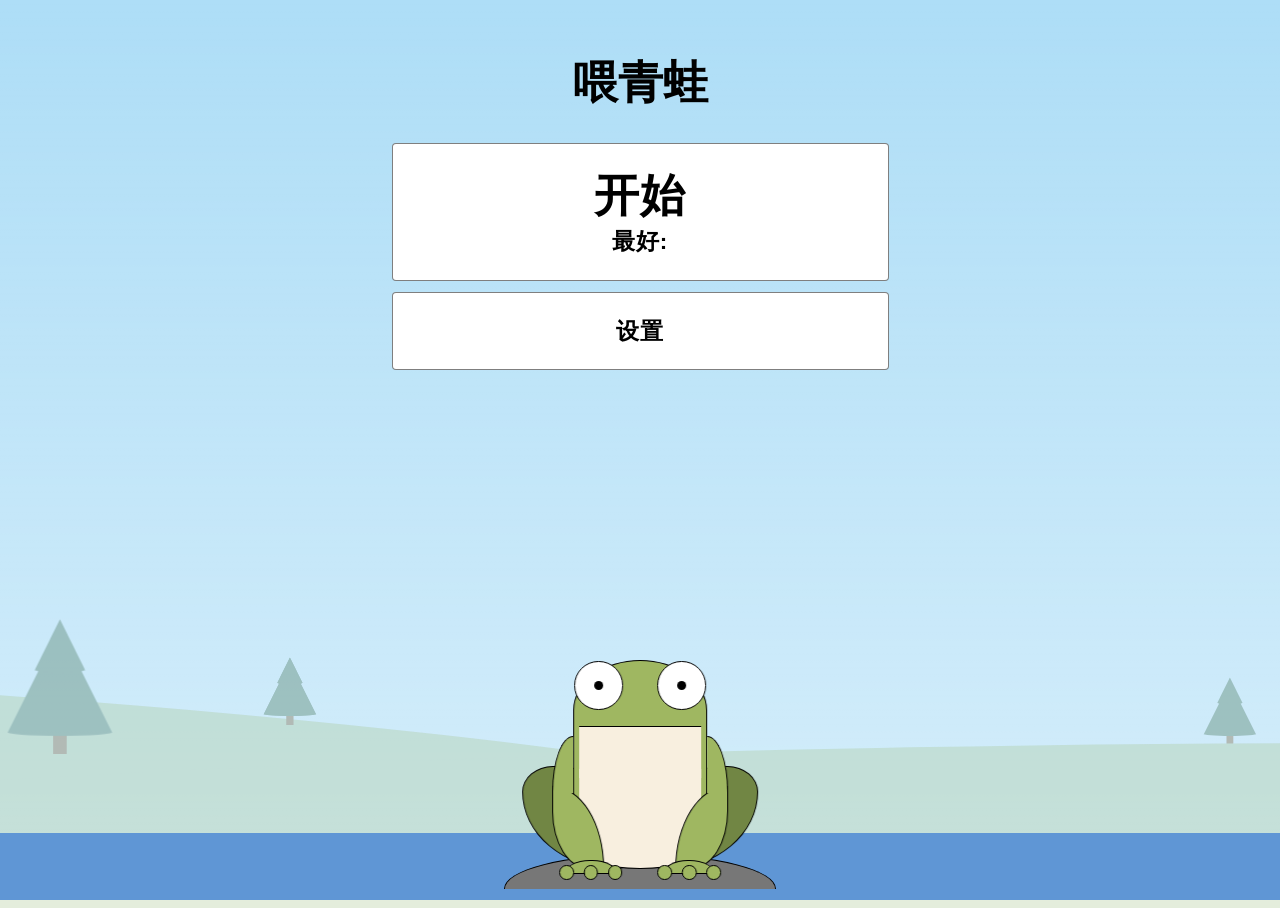
<file: HTML5/index.html>
﻿<!DOCTYPE html>
<html lang="en" >

<head>
<meta charset="UTF-8">
<title>HTML5青蛙吃苍蝇小游戏代码 - 源码之家</title>
<meta name="viewport" content="width=device-width, initial-scale=1.0, user-scalable=1.0, minimum-scale=1.0, maximum-scale=1.0">

<style>
      /* NOTE: The styles were added inline because Prefixfree needs access to your styles and they must be inlined if they are on local disk! */
      @keyframes squiggly {
  0% {
    filter: url("#squiggly-0");
  }
  25% {
    filter: url("#squiggly-1");
  }
  50% {
    filter: url("#squiggly-3");
  }
  100% {
    filter: url("#squiggly-4");
  }
}
html,
body {
  width: 100%;
  height: 100%;
  overflow: hidden;
  background: #fff;
  color: #000;
  font-size: 2.5vh;
}

body {
  font-family: arial;
}
body.dark {
  color: #fff;
}

.card {
  overflow: hidden;
  max-width: 20em;
  padding: 1em;
  margin: 0 auto 1em;
  background: rgba(255, 255, 255, 0.25);
  border: 1px solid #000;
  border-radius: 0.25em;
}

.btn {
  display: block;
  margin: 0 auto 0.5em;
  padding: 1em;
  max-width: 20em;
  font-weight: bold;
  letter-spacing: 1px;
  text-decoration: none !important;
  text-transform: uppercase;
  text-shadow: none !important;
  background: #fff;
  transition: all 0.2s;
  border: 1px solid rgba(0, 0, 0, 0.5);
  border-radius: 4px;
  color: #000;
}

.checkbox {
  display: inline-block;
  font-weight: bold;
  text-transform: uppercase;
}
.checkbox input {
  display: none;
}
.checkbox span {
  display: block;
  padding: 1em;
  background: #fff;
  border: 1px solid #bbb;
  border-radius: 4px;
  color: #000;
  transition: all 0.2s;
  cursor: pointer;
}
.checkbox input:checked + span {
  border-color: #000;
}

.play .text {
  font-size: 2em;
}

.scoreboard .scoreboard-list {
  display: inline-block;
  padding: 0;
  margin: 0;
  text-align: right;
}

.game .hud {
  padding: 0 1rem;
  font-size: 1.5rem;
  letter-spacing: 1px;
}
.dark .game .hud {
  text-shadow: 0 1px 0 rgba(0, 0, 0, 0.1), 0 -1px 0 rgba(0, 0, 0, 0.1), 1px 0 0 rgba(0, 0, 0, 0.1), -1px 0 0 rgba(0, 0, 0, 0.1), 1px 1px 0 rgba(0, 0, 0, 0.1), -1px -1px 0 rgba(0, 0, 0, 0.1), -1px 1px 0 rgba(0, 0, 0, 0.1), 1px -1px 0 rgba(0, 0, 0, 0.1);
}
.game .hud .label {
  display: block;
  font-size: 0.6em;
  font-weight: normal;
  text-transform: uppercase;
}
.game .hud .value {
  font-size: 2em;
  font-weight: bold;
  line-height: 1;
}
.game .time {
  float: left;
}
.game .score {
  float: right;
}

.dark .win {
  text-shadow: 0 1px 0 black, 0 -1px 0 black, 1px 0 0 black, -1px 0 0 black, 1px 1px 0 black, -1px -1px 0 black, -1px 1px 0 black, 1px -1px 0 black;
}
.win .score {
  float: left;
}
.win .best {
  float: right;
}
.win .label {
  display: block;
  font-size: 0.6em;
  font-weight: normal;
  text-transform: uppercase;
}
.win .value {
  font-size: 2em;
  font-weight: bold;
  line-height: 1;
}
.win .highscore {
  display: block;
  clear: both;
}
.win .highscore.is-hidden {
  display: none;
}

.screen {
  position: fixed;
  z-index: 10;
  top: 0;
  left: 0;
  right: 0;
  bottom: 0;
  height: 100%;
  padding: 1em;
  overflow: hidden;
  text-align: center;
  visibility: hidden;
  opacity: 0;
  transform: translateY(-1em);
  transition: all 0.2s 0.1s;
}
.screen.is-active {
  visibility: visible;
  opacity: 1;
  transform: translateY(0);
}
.screen.game {
  padding-left: 0;
  padding-right: 0;
  background: none;
}
.screen h1 {
  text-transform: uppercase;
}

.sky {
  position: fixed;
  top: 0;
  right: 0;
  bottom: 0;
  left: 0;
  transition: all 0.5s;
  background: #fff;
  cursor: pointer;
}
.outlines .sky {
  background: #fff;
}
.light .sky {
  background: #aedef7;
}
.dark .sky {
  background: #002;
}
.sky:before {
  position: fixed;
  top: 0;
  left: 0;
  bottom: 0;
  right: 0;
  background: linear-gradient(to bottom, rgba(255, 255, 255, 0.0001), #fff);
  opacity: 0.5;
  content: '';
  transition: all 0.2s;
}
.dark .sky:before {
  opacity: 0.3;
}

@keyframes twinkle {
  0% {
    border-left-color: white;
    border-right-color: rgba(255, 255, 255, 0);
  }
  33.3334% {
    border-left-color: rgba(255, 255, 255, 0);
    border-right-color: white;
  }
  66.6667% {
    border-left-color: rgba(255, 255, 255, 0);
    border-right-color: white;
  }
  100% {
    border-left-color: white;
    border-right-color: rgba(255, 255, 255, 0);
  }
}
.stars {
  position: fixed;
  left: 2em;
  right: 2em;
  top: 4em;
  height: 2px;
  transform: rotate(40deg);
  border-width: 0 2px;
  border-style: solid;
  border-color: #fff;
  opacity: 0;
  transform: translateY(-5em);
  transition: all 0.5s;
  will-change: opacity;
  animation: twinkle 6s infinite alternate;
}
.dark .stars {
  opacity: 1;
  transform: translateY(0);
}
.stars:before, .stars:after {
  position: fixed;
  top: 6em;
  left: 2em;
  right: 0em;
  height: inherit;
  border: inherit;
  transform: rotate(-15deg);
  opacity: 0.5;
  content: '';
  will-change: opacity;
}
.stars:before {
  animation: twinkle 3s infinite alternate-reverse;
}
.stars:after {
  top: 0.5em;
  left: 3em;
  right: 6em;
  opacity: 1;
  transform: rotate(-30deg);
  animation: twinkle 6s infinite alternate;
}

.moon {
  position: fixed;
  bottom: 20em;
  left: 50%;
  width: 10em;
  height: 10em;
  background: #fff;
  border-radius: 50%;
  transition: all 0.5s ease-in-out;
  transform: translateY(2em);
  box-shadow: 0 0 4em #fff, 0 0 12em #fff, 0 0 0 6em rgba(211, 230, 235, 0.025), 0 0 0 12em rgba(211, 230, 235, 0.025), 0 0 0 18em rgba(211, 230, 235, 0.025);
  opacity: 0;
}
.moon:before, .moon:after {
  position: absolute;
  top: 20%;
  left: 10%;
  width: 30%;
  height: 30%;
  border-radius: 50%;
  background: rgba(0, 0, 0, 0.05);
  box-shadow: inset 0 0 1em rgba(0, 0, 0, 0.1);
  content: '';
  opacity: 0.1;
}
.moon:after {
  top: auto;
  left: auto;
  bottom: 10%;
  right: 10%;
  width: 50%;
  height: 50%;
  opacity: 0.1;
}
.dark .moon {
  transform: translateY(0);
  opacity: 1;
}

.mountains {
  opacity: 0.3;
}
.dark .mountains {
  opacity: 0.9;
}

.mountain {
  position: fixed;
  left: -100%;
  bottom: -3em;
  width: 200%;
  height: 14em;
  background: #fff;
  border-radius: 0 100% 0 0;
  transition: all 0.5s ease-in-out;
}
.light .mountain {
  background: #a4c18b;
}
.dark .mountain {
  background: #0a0a2a;
}
.mountain--2 {
  left: auto;
  right: -10%;
  height: 10em;
  border-radius: 100% 0 0 0;
}

.grass {
  display: none;
  position: fixed;
  left: 0;
  right: 0;
  bottom: 0;
  height: 8em;
  background: #fff;
  transition: all 0.5s ease-in-out;
}
.light .grass {
  background: #a7cc67;
}
.dark .grass {
  background: #0f0f2f;
}

.water {
  position: fixed;
  z-index: 2;
  left: 0;
  right: 0;
  bottom: 0;
  height: 3em;
  transition: all 0.5s ease-in-out;
  background: #fff;
}
.light .water {
  background: #5f96d5;
}
.dark .water {
  background: #0f0f2f;
}

.tree {
  position: absolute;
  z-index: 3;
  right: 38%;
  top: -6.8em;
  width: 1.5em;
  height: 10em;
  transition: all 0.5s;
  background: #fff;
  transform: scale(0.2, 0.2);
  transform-origin: 50% 100%;
}
.light .tree {
  background: #6f4817;
}
.dark .tree {
  background: #0a0a2a;
}
.tree:before, .tree:after {
  position: absolute;
  left: 50%;
  bottom: 2em;
  display: inline-block;
  width: 0;
  transform: translateX(-50%);
  transition: all 0.5s ease-in-out;
  border-width: 0 6em 12em;
  border-style: solid;
  border-color: transparent;
  border-radius: 0 0 100% 100% / 0 0 1em 1em;
  border-bottom-color: #fff;
  content: '';
}
.light .tree:before, .light .tree:after {
  border-bottom-color: #2d5e3b;
}
.dark .tree:before, .dark .tree:after {
  border-bottom-color: #0a0a2a;
}
.tree:after {
  width: 0;
  bottom: 9em;
  border-width: 0 3em 6em;
}
.tree--2 {
  left: auto;
  right: 1.5em;
  top: -5.9em;
  transform: scale(0.2, 0.2);
}
.tree--3 {
  top: -5.5em;
  right: 47%;
  transform: scale(0.4, 0.4);
}

.lily {
  @extends .shadow;
  position: fixed;
  z-index: 3;
  left: 50%;
  bottom: 0.5em;
  height: 1.5em;
  width: 12em;
  transform: translateX(-50%);
  background: #fff;
  border: 1px solid #000;
  border-bottom: 0;
  border-radius: 50% 50% 0 0 / 100% 100% 0 0;
}
.light .lily {
  background: #777;
}
.dark .lily {
  background: #223;
}
.lily--2 {
  left: -9em;
  bottom: 5em;
  border: none;
  animation-delay: 2s;
  opacity: 0.6;
  transform: scale(0.5, 0.3);
}
.lily--3 {
  right: -7em;
  left: auto;
  bottom: 6em;
  border: none;
  animation-delay: -2s;
  opacity: 0.4;
  transform: scale(0.2, 0.15);
}

.shadow, .fly, .fly:before, .fly:after, .player .body, .player .belly, .player .arms .arm, .player .legs .leg, .player .eyes .eye, .player .tongue-inner {
  box-shadow: none;
}

.flies {
  display: flex;
  flex-wrap: wrap;
  width: 100%;
  overflow: hidden;
}
.flies .path {
  flex: 1 1 50%;
  padding: 1em 0;
  text-align: center;
  transition: transform 0.2s;
  will-change: transform;
}
.flies .path:nth-child(odd) {
  transform: translateX(-100%);
}
.flies .path:nth-child(even) {
  transform: translateX(100%);
}
.flies .path.is-active:nth-child(odd) {
  transform: translateX(-20%);
}
.flies .path.is-active:nth-child(even) {
  transform: translateX(20%);
}
.flies .path.is-hidden {
  visibility: hidden;
}

.target {
  display: inline-block;
  width: 4em;
  height: 4em;
  line-height: 4em;
  text-align: center;
  background: rgba(255, 255, 255, 0.05);
  border-radius: 50%;
}

.fly {
  z-index: 99;
  display: inline-block;
  width: 0.8em;
  height: 0.8em;
  border-radius: 50%;
  background: #000;
  border: 1px solid #000;
  will-change: transform;
  transform: translateY(50%);
}
.fly:before, .fly:after {
  position: absolute;
  z-index: -1;
  bottom: 50%;
  width: 0.8em;
  height: 0.5em;
  border-radius: 60%;
  background: #fff;
  border: 1px solid #000;
  will-change: transform;
  content: '';
}
.fly:before {
  right: 60%;
  transform: rotate(15deg);
  transform-origin: 100% 50%;
  animation: flapLeft 0.08s infinite;
}
.fly:after {
  left: 60%;
  transform: rotate(-15deg);
  transform-origin: 0% 50%;
  animation: flapRight 0.08s infinite;
}
.fly--dead {
  animation: none;
}

@keyframes fly {
  from {
    transform: translateX(-30em);
  }
  to {
    transform: translateX(30em);
  }
}
@keyframes flapLeft {
  from {
    transform: rotate(-15deg);
  }
  to {
    transform: rotate(25deg);
  }
}
@keyframes flapRight {
  from {
    transform: rotate(25deg);
  }
  to {
    transform: rotate(-15deg);
  }
}
@keyframes float {
  0% {
    transform: translateX(-50%) translateY(0);
  }
  50% {
    transform: translateX(-50%) translateY(0.2em);
  }
  100% {
    transform: translateX(-50%) translateY(0);
  }
}
.player {
  z-index: 99999;
  position: absolute;
  left: 50%;
  bottom: 2em;
  display: inline-block;
  font-size: 0.9rem;
  transform: translateX(-50%);
}
.player .body {
  position: relative;
  width: 6.5em;
  height: 9.75em;
  transform: translateY(0);
  transition: all 0.2s;
  background: #fff;
  border-radius: 4em 4em 4em 4em / 3em 3em 2em 2em;
  border: 1px solid black;
  will-change: transform;
}
.light .player .body {
  background: #9fb761;
}
.dark .player .body {
  background: #7f9761;
}
.player.is-active .body {
  animation: body 0.25s;
}
.player .belly {
  position: absolute;
  z-index: 1;
  left: 50%;
  height: 50%;
  bottom: -0.5em;
  left: 0.25em;
  right: 0.25em;
  background: #fff;
  border-bottom: 1px solid #000;
  border-radius: 0 0 50% 50% / 0 0 1em 1em;
}
.light .player .belly {
  background: #f8efdf;
}
.dark .player .belly {
  background: #f8efdf;
}
.player .crown {
  display: none;
  z-index: -10;
  position: absolute;
  bottom: 100%;
  left: 50%;
  margin-bottom: 1px;
  border-width: 2em 1.5em 0;
  border-style: solid;
  border-color: transparent gold gold;
  transform: translateX(-50%);
}
.player .crown:before {
  position: absolute;
  bottom: 0;
  left: -1em;
  border-width: 0 1em 2em;
  border-style: solid;
  border-color: gold transparent;
  content: '';
}
.player .arms {
  position: absolute;
  z-index: 2;
  left: 0;
  right: 0;
  bottom: -0.5em;
  will-change: transform;
}
.player .arms .arm {
  position: absolute;
  bottom: 0em;
  width: 2.5em;
  height: 4em;
  background: #fff;
  border: 1px solid black;
}
.light .player .arms .arm {
  background: #9fb761;
}
.dark .player .arms .arm {
  background: #7f9761;
}
.player .arms .arm:before {
  position: absolute;
  top: -2.5em;
  width: 1em;
  height: 2.75em;
  background: #fff;
  border: 1px solid black;
  border-bottom: none;
  content: '';
}
.light .player .arms .arm:before {
  background: #9fb761;
}
.dark .player .arms .arm:before {
  background: #7f9761;
}
.player .arms .arm .hand {
  position: absolute;
  bottom: -0.25em;
  width: 2em;
  height: 0.5em;
  font-size: 1.25em;
  background: #fff;
  border: 1px solid black;
  border-radius: 50% 50% 0 0 / 100% 100% 0 0 !important;
}
.light .player .arms .arm .hand {
  background: #9fb761;
}
.dark .player .arms .arm .hand {
  background: #7f9761;
}
.player .arms .arm .hand .toe {
  position: absolute;
  bottom: -0.25em;
  width: 0.5em;
  height: 0.5em;
  background: #fff;
  border: 1px solid black;
  border-radius: 50%;
}
.light .player .arms .arm .hand .toe {
  background: #9fb761;
}
.dark .player .arms .arm .hand .toe {
  background: #7f9761;
}
.player .arms .arm .hand .toe:first-child {
  left: -0.25em;
}
.player .arms .arm .hand .toe:nth-child(2n) {
  z-index: 2;
  left: 50%;
  transform: translateX(-50%);
}
.player .arms .arm .hand .toe:last-child {
  right: -0.25em;
}
.player .arms .arm--left {
  left: -1em;
  margin-left: -2px;
  border-radius: 0 100% 0 70%;
}
.player .arms .arm--left:before {
  left: -1px;
  border-right: none;
  border-radius: 100% 0 0 0;
}
.player .arms .arm--left .hand {
  left: 0.5em;
  border-left: 0;
  border-radius: 0 100% 0 0;
}
.player .arms .arm--right {
  right: -1em;
  margin-right: -2px;
  border-radius: 100% 0 70% 0;
}
.player .arms .arm--right:before {
  right: -1px;
  border-left: none;
  border-radius: 0 100% 0 0;
}
.player .arms .arm--right .hand {
  right: 0.5em;
  border-right: 0;
  border-radius: 100% 0 0 0;
}
.player.is-active .arms {
  animation: arms 0.25s;
}
.player .legs {
  position: absolute;
  left: 0;
  right: 0;
  bottom: -0.5em;
}
.player .legs .leg {
  position: absolute;
  z-index: -1;
  bottom: 0;
  width: 6em;
  height: 5em;
  transform: rotate(0);
  transform-origin: 50% 100%;
  transition: all 0.2s;
  background: #fff;
  border: 1px solid black;
  will-change: transform;
}
.light .player .legs .leg {
  background: #718644;
}
.dark .player .legs .leg {
  background: #516644;
}
.player .legs .leg--left {
  left: -2.5em;
  border-radius: 25% 75% 25% 75%;
}
.player .legs .leg--right {
  right: -2.5em;
  border-radius: 75% 25% 75% 25%;
}
.player.is-active .leg--left {
  animation: leftLeg 0.25s;
}
.player.is-active .leg--right {
  animation: rightLeg 0.25s;
}
.player .eyes {
  position: absolute;
  z-index: -5;
  top: 0em;
  left: 0em;
  right: 0em;
}
.player .eyes .eye {
  position: absolute;
  top: 0em;
  display: inline-block;
  width: 2.3em;
  height: 2.3em;
  background: #fff;
  border: 1px solid black;
  border-radius: 50%;
  overflow: hidden;
}
.player .eyes .eye--left {
  left: -0em;
}
.player .eyes .eye--right {
  right: -0em;
}
.player .eyes .eye:before, .player .eyes .eye:after {
  position: absolute;
  z-index: 6;
  left: 0;
  width: 100%;
  height: 50%;
  transform: translateY(1px);
  transition: all 0.2s;
  background: #fff;
  border-top: 1px solid #000;
  content: '';
  will-change: transform;
}
.light .player .eyes .eye:before, .light .player .eyes .eye:after {
  background: #718644;
}
.dark .player .eyes .eye:before, .dark .player .eyes .eye:after {
  background: #516644;
}
.player .eyes .eye:before {
  bottom: 100%;
  margin-bottom: 1px;
}
.player .eyes .eye:after {
  top: 100%;
}
.player .eyes .eye:hover:after {
  transform: translateY(-98%);
}
.player .eyes .pupil {
  position: absolute;
  top: 50%;
  left: 50%;
  width: 0.4rem;
  height: 0.4rem;
  margin: -0.2em 0 0 -0.2em;
  transform: translate(0, 0);
  transition: all 0.2s;
  background: #000;
  border-radius: 4em;
  will-change: transform;
  overflow: hidden;
}
.player .mouth {
  position: absolute;
  z-index: 6;
  top: 3.25em;
  left: 0.5em;
  right: 0.5em;
  height: 2.25em;
  background: #000;
  border-radius: 0;
  border: 1px solid black;
  border-top: 0;
  border-bottom: 0;
}
.player .mouth:before {
  position: absolute;
  top: 1em;
  left: 0.5em;
  right: 0.5em;
  bottom: 0;
  border-radius: 50% 50% 0 0 / 100% 100% 0 0;
  background: #fff;
  content: '';
}
.light .player .mouth:before {
  background: #c8725b;
}
.dark .player .mouth:before {
  background: #a8525b;
}
.player .mouth .top-lip {
  position: absolute;
  left: -0.25em;
  right: -0.25em;
  bottom: 100%;
  height: 0;
  background: #fff;
  border-bottom: 1px solid #000;
}
.light .player .mouth .top-lip {
  background: #9fb761;
}
.dark .player .mouth .top-lip {
  background: #7f9761;
}
.player .mouth .bottom-lip {
  position: absolute;
  z-index: 10;
  top: -1px;
  left: -0.25em;
  right: -0.25em;
  height: 2.5em;
  margin-left: -1px;
  margin-right: -1px;
  transform: translateY(0);
  transition: all 0.25s;
  background: #fff;
  border-top: 1px solid #000;
  will-change: transform;
  border-radius: 0;
  content: '';
}
.light .player .mouth .bottom-lip {
  background: #f8efdf;
}
.dark .player .mouth .bottom-lip {
  background: #f8efdf;
}
.player .mouth .bottom-lip:after {
  display: none;
  position: absolute;
  top: 0.5em;
  left: 1.5em;
  right: 1.5em;
  height: 0.25em;
  border-bottom: 1px solid #000;
  opacity: 0.1;
  content: '';
}
.player .tongue {
  pointer-events: none;
  position: absolute;
  z-index: 8;
  bottom: 0.5em;
  left: 50%;
  width: 4em;
  height: 0;
  margin-left: -2em;
  overflow: hidden;
  transform: rotate(0);
  transform-origin: 50% 100%;
  will-change: transform;
}
.player .tongue-inner {
  position: absolute;
  left: 1em;
  right: 1em;
  top: 1em;
  bottom: -1em;
  transform: translateY(100%);
  transition: all 0.1s ease-in-out;
  background: #fff;
  border: 1px solid black;
  border-bottom: 0;
  border-radius: 4em 4em 4em 4em / 4em 4em 60em 60em;
  box-sizing: border-box;
  text-align: center;
  content: '';
  will-change: transform;
}
.light .player .tongue-inner {
  background: #c8725b;
}
.dark .player .tongue-inner {
  background: #a8525b;
}
.player .tongue-inner:before {
  position: absolute;
  top: -0.5em;
  left: -0.5em;
  right: -0.5em;
  min-height: 3em;
  max-height: 6em;
  height: 50%;
  background: #fff;
  border-radius: 50%;
  border: 1px solid black;
  border-bottom: none;
  content: '';
}
.light .player .tongue-inner:before {
  background: #c8725b;
}
.dark .player .tongue-inner:before {
  background: #a8525b;
}
.player .tongue .fly {
  visibility: hidden;
  margin-top: -1em;
  font-size: 1.1rem;
}
.player .tongue .fly.is-active {
  animation: dead-fly 0.25s;
}
.player .tongue .fly.is-active2 {
  animation: dead-fly2 0.25s;
}
.player .tongue .fly:before, .player .tongue .fly:after {
  top: 0em;
}
.player.is-shooting-down .eyes {
  z-index: 8;
}
.player.is-shooting-down .mouth {
  z-index: 6;
}
.player.is-shooting-down .tongue {
  z-index: 6;
  bottom: 1.5em;
}
.player.is-shooting-down .top-lip {
  z-index: 8;
  height: 1em;
}
.player.is-shooting-down .bottom-lip {
  z-index: 4;
}
.player.is-active .tongue-inner {
  animation: shoot 0.25s;
}
.player.is-active .mouth .bottom-lip {
  animation: mouth 0.25s;
}

@keyframes dead-fly {
  0% {
    visibility: hidden;
  }
  49% {
    visibility: hidden;
  }
  50% {
    visibility: visible;
  }
  99% {
    visibility: visible;
  }
  100% {
    visibility: hidden;
  }
}
@keyframes dead-fly2 {
  0% {
    visibility: hidden;
  }
  49% {
    visibility: hidden;
  }
  50% {
    visibility: visible;
  }
  99% {
    visibility: visible;
  }
  100% {
    visibility: hidden;
  }
}
@keyframes shoot {
  0% {
    transform: translateY(105%);
  }
  50% {
    transform: translateY(0);
  }
  100% {
    transform: translateY(105%);
  }
}
@keyframes body {
  0% {
    transform: translateY(0);
  }
  50% {
    transform: translateY(-1em);
  }
  100% {
    transform: translateY(0);
  }
}
@keyframes leftLeg {
  0% {
    transform: rotate(0);
  }
  50% {
    transform: rotate(-10deg);
  }
  100% {
    transform: rotate(0);
  }
}
@keyframes rightLeg {
  0% {
    transform: rotate(0);
  }
  50% {
    transform: rotate(10deg);
  }
  100% {
    transform: rotate(0);
  }
}
@keyframes arms {
  0% {
    transform: translateY(0);
  }
  50% {
    transform: translateY(1em);
  }
  100% {
    transform: translateY(0);
  }
}
@keyframes mouth {
  0% {
    transform: translateY(0);
  }
  50% {
    transform: translateY(1.9em);
  }
  100% {
    transform: translateY(0);
  }
}

</style>

<script src="js/prefixfree.min.js"></script>

</head>
<body>

<div class="environment">
  <div class="sky"></div>
  <div class="stars"></div>
  <div class="sun"></div>
  <div class="moon"></div> 
  <div class="mountains">
    <div class="mountain">
      <div class="trees">
        <div class="tree"></div>
        <div class="tree tree--2"></div>
        <div class="tree tree--3"></div>
        <div class="tree tree--4"></div>
      </div>
    </div>
    <div class="mountain mountain--2"></div> 
  </div>
  <div class="water"></div>
  <div class="lily lilly-1"></div>
</div>

<div class="player">
  
  <div class="legs">
    <div class="leg leg--left">
    </div>
    <div class="leg leg--right">
    </div>
  </div>
  
  <div class="body">
    <div class="crown"></div>
    <div class="belly"></div>
    <div class="arms">
      <div class="arm arm--left">
        <div class="hand">
          <div class="toe"></div>
          <div class="toe"></div>
          <div class="toe"></div>
        </div>
      </div>
      <div class="arm arm--right">
        <div class="hand">
          <div class="toe"></div>
          <div class="toe"></div>
          <div class="toe"></div>
        </div>
      </div>
    </div>
    <div class="mouth">
      <div class="top-lip"></div>
      <div class="bottom-lip"></div>
      <div class="tongue">
        <div class="tongue-inner">
          <div class="fly is-dead"></div>
        </div>
      </div>
    </div>
    <div class="eyes">
      <div class="eye eye--left">
        <div class="pupil"></div>
      </div>
      <div class="eye eye--right">
        <div class="pupil"></div>
      </div>
    </div>
  </div>
</div>

<div class="screen menu">
  <h1>喂青蛙</h1>
  <a href="#" class="btn play" onClick="play()">
    <span class="text">开始</span>
    <br>
    <span>最好: <span class="js-best">0</span></span>
  </a>
  <a href="#" class="btn" onClick="settings()">设置</a>
</div>

<div class="screen game">
  <div class="hud">
    <div class="time">
      <span class="label">时间</span>
      <span class="value js-time">30</span>
    </div>

    <div class="score">
      <span class="label">分数</span>
      <span class="value js-score">0</span>
    </div>
  </div>
  
  <div class="flies">
    <div class="path">
      <div class="target">
        <div class="fly"></div>
      </div>
    </div>
    <div class="path">
      <div class="target">
        <div class="fly"></div>
      </div>
    </div>
    <div class="path">
      <div class="target">
        <div class="fly"></div>
      </div>
    </div>
    <div class="path">
      <div class="target">
        <div class="fly"></div>
      </div>
    </div>
    <div class="path">
      <div class="target">
        <div class="fly"></div>
      </div>
    </div>
    <div class="path">
      <div class="target">
        <div class="fly"></div>
      </div>
    </div>
  </div>
 
  
</div>

<div class="screen win">
  <h1>完成</h1> 
  <div class="card">
    <h3 class="highscore js-highscore is-hidden">新高分！</h3>
    
    <div class="score">
      <span class="label">分数</span>
      <span class="value js-score">30</span>
    </div>

    <div class="best">
      <span class="label">最好</span>
      <span class="value js-best">0</span>
    </div>
    
  </div>
  <a href="#" class="btn" onClick="play()">再玩一次</a>
  <a href="#" class="btn btn--clear" onClick="menu()">返回菜单</a>
</div>

<div class="screen settings">
  <h1>设置</h1>
  
  <div class="card">
    <label class="checkbox">
      <input type="radio" name="theme" value="light" checked onClick="toggleTheme(this.value)">
      <span>白天时间</span>
    </label>
    <label class="checkbox">
      <input type="radio" name="theme" value="dark" onClick="toggleTheme(this.value)">
      <span>晚上时间</span>
    </label>
  </div>
  
  <a href="#" class="btn js-toggle-music" onClick="toggleMusic()">打开音乐</a>
  
  <a href="#" class="btn" onClick="menu()">返回</a>
</div>

<div class="screen scoreboard">
  <h1>记分牌</h1>
  <div class="card">
    <ol class="scoreboard-list js-scoreboard"></ol>
  </div>
  
  <a href="#" class="btn" onClick="menu()">返回</a>
</div>

<audio id="music" src="zzsc.mp3"></audio>

<script  src="js/index.js"></script>
<div style="text-align:center;">
<p>更多小游戏：<a href="http://www.mycodes.net/" target="_blank">源码之家</a></p>
</div>
</body>
</html>
</file>
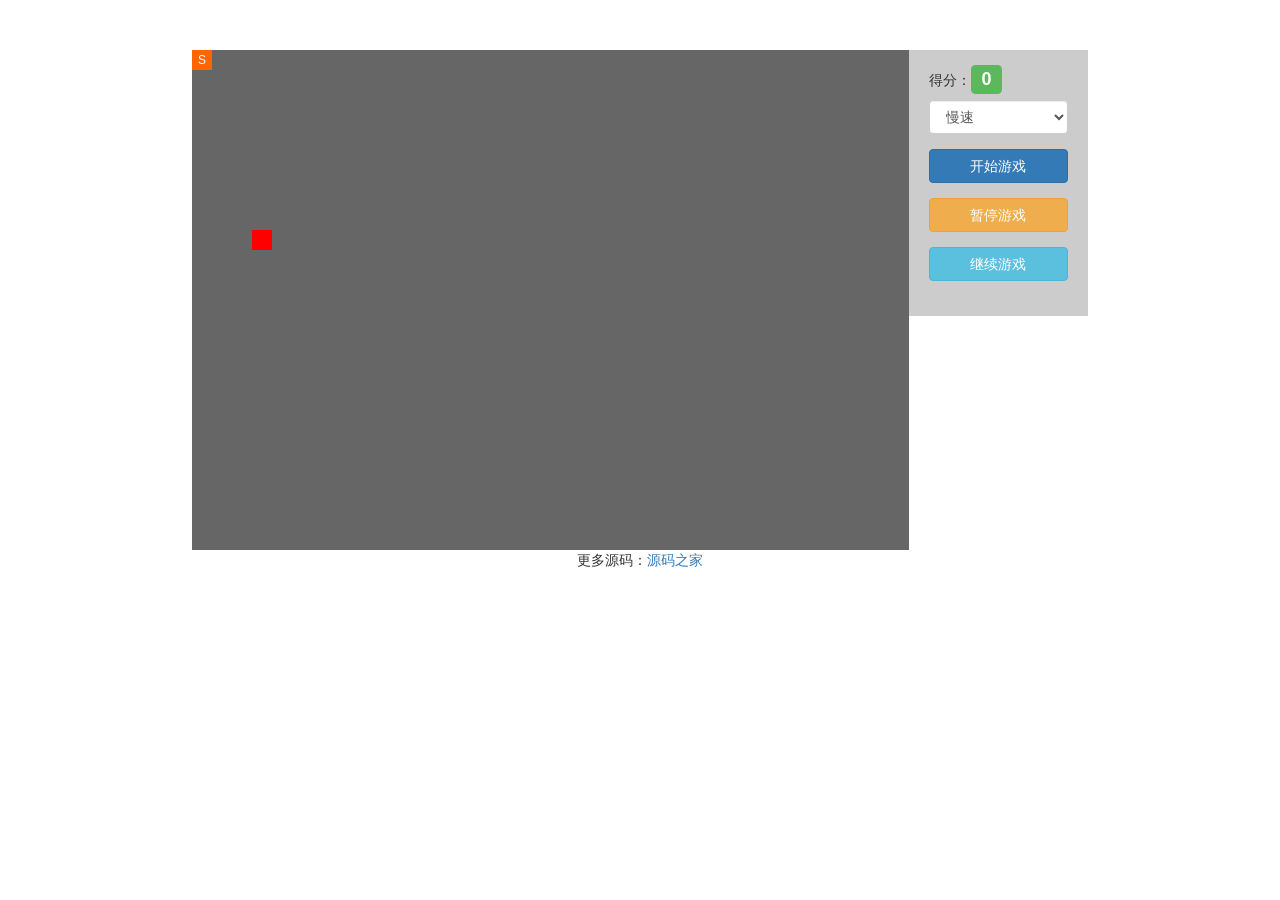
<file: HTML5/Bootstrap贪吃蛇游戏代码/index.html>
﻿<!DOCTYPE html>
<html lang="en">
<head>
<meta charset="UTF-8">
<title>Bootstrap贪吃蛇游戏代码 - 源码之家</title>
<link rel="stylesheet" type="text/css" href="css/bootstrap.css">
<link rel="stylesheet" type="text/css" href="css/index.css">
</head>
<body>
<div class="game-wrap clearfix">
	<div id="snake_box" class="snake-box"></div>
	<div class="right-operate">
		<div class="mb-10">
			得分：<span class="label label-success font-18" id="grade">0</span>
		</div>
		<div class="form-group">
			<select class="form-control" id="speed_select">
				<option value="slow">慢速</option>
				<option value="medium">中等</option>
				<option value="fast">快速</option>
			</select>
		</div>
		<div class="form-group">
			<button type="button" class="btn btn-primary" id="start_btn">开始游戏</button>
		</div>
		<div class="form-group">
			<button type="button" class="btn btn-warning" id="pause_btn">暂停游戏</button>
		</div>
		<div class="form-group">
			<button type="button" class="btn btn-info" id="continue_btn">继续游戏</button>
		</div>
	</div>
</div>

<script type="text/javascript" src="./js/tool.js"></script>
<script type="text/javascript" src="./js/food.js"></script>
<script type="text/javascript" src="./js/snake.js"></script>
<script type="text/javascript" src="./js/Game.js"></script>
<script type="text/javascript" src="./js/index.js"></script>

<div style="text-align:center;">
<p>更多源码：<a href="http://www.mycodes.net/" target="_blank">源码之家</a></p>
</div>

</body>
</html>
</file>
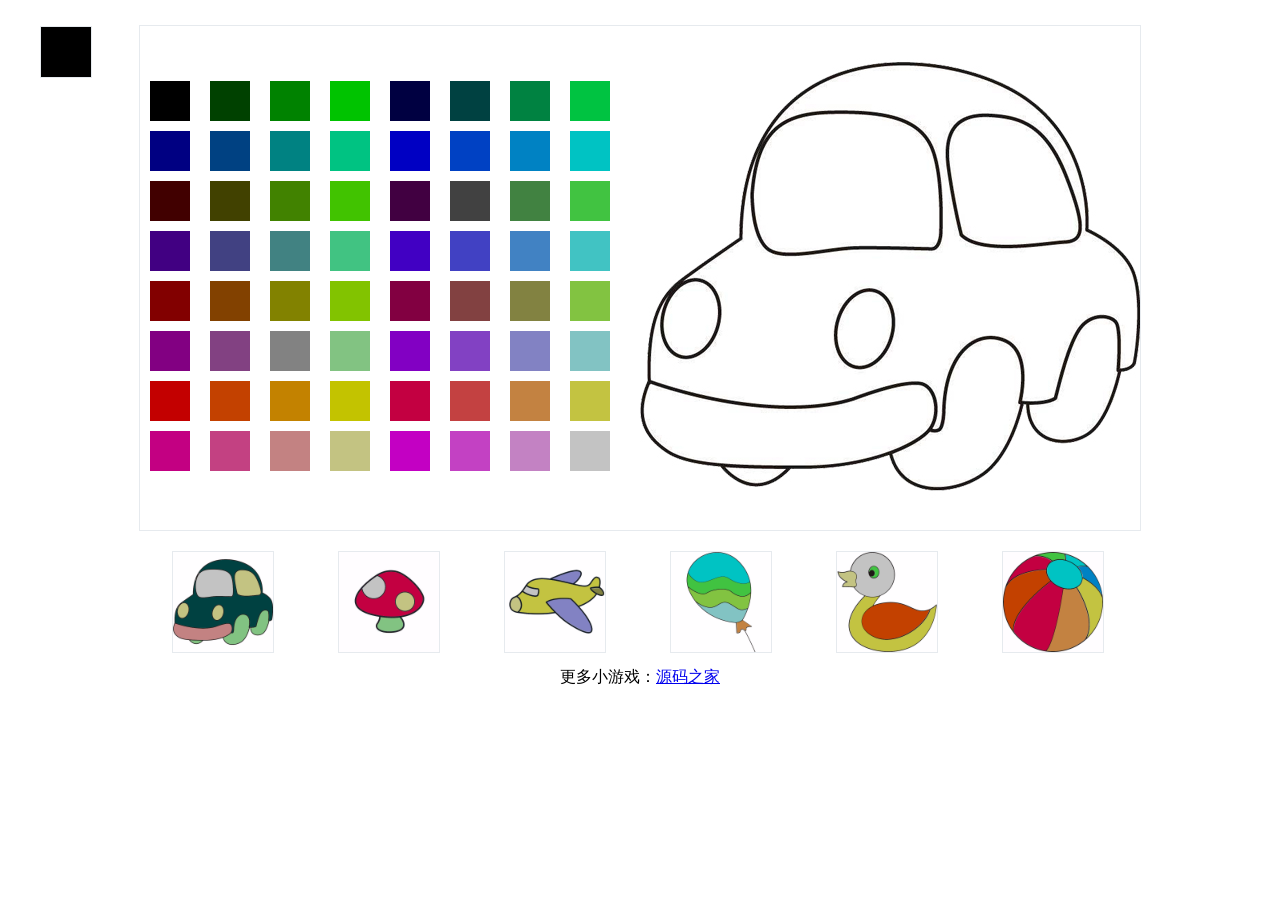
<file: HTML5/HTML5 canvas填色小游戏代码/index.html>
<!DOCTYPE html>
<html>
<head lang="en">
<meta charset="UTF-8">
<title>HTML5 canvas填色小游戏代码 - 源码之家</title>
<style>
	body{
		margin: 0;
		padding: 0;
	}
	#boxRender{

		position: relative;
		width: 1000px;
		margin: auto;
		border: 1px solid #e6eaee;
		margin-top: 25px;
	}
	.tool{
		position: absolute;
		left: 50%;
		top: 50%;
		transform: translate(-50%,-50%);
		-webkit-transform: translate(-50%,-50%);
		-moz-transform: translate(-50%,-50%);
		-ms-transform: translate(-50%,-50%);
		-o-transform: translate(-50%,-50%);
	}
	.colorSelect{
		width: 500px;
		height: 500px;
		float: left;
		box-sizing: border-box;
		padding-top: 50px;
	}
	.colorSelect .item{
		width: 40px;
		height: 40px;
		float: left;
		margin-left: 10px;
		margin-right: 10px;
		margin-top: 5px;
		margin-bottom: 5px;
	}
	.imgShowRow{
		width: 1000px;
		margin: auto;
		margin-top: 20px;
		height: 100px;
	}
	.imgShowRow .item{
		width: 100px;
		height: 100px;
		background-size: cover;
		background-position: center;
		border: 1px solid #e6eaee;
		float: left;
		position: relative;
		overflow: hidden;
		margin-left: 32px;
		margin-right: 32px;
	}
	.imgShowRow .item:hover .toolBox{
		top: 0%;
		transition: all 0.25s linear;
	}
	.imgShowRow .item .toolBox{
		position: absolute;
		width: 100%;
		height: 100%;
		text-align: center;
		line-height: 100px;
		color: white;
		background-color: rgba(0,0,0,0.4);
		top: 100%;
		left: 0;
		transition: all 0.25s linear;
		cursor: pointer;

	}
	#nowSelectColor{
		width: 50px;
		height: 50px;
		position: absolute;
		left:-100px;
		top: 0;
		background-color: #000000;
		border: 1px solid #e6eaee;
	}
</style>
<script src="HGame.js"></script>
</head>
<body>
<div id="boxRender">
<div id="nowSelectColor">

</div>
<div id="colorSelect" class="colorSelect">

</div>
</div>
<div class="imgShowRow">
<div onclick="changeDraw(0)" style=" background-image: url(exp/A.png);" class="item">
	<div class="toolBox">汽车</div>
</div>
<div onclick="changeDraw(1)" style=" background-image: url(exp/B.png);" class="item">
	<div class="toolBox">蘑菇</div>
</div>
<div onclick="changeDraw(2)" style=" background-image: url(exp/C.png);" class="item">
	<div class="toolBox">飞机</div>
</div>
<div onclick="changeDraw(3)" style=" background-image: url(exp/D.png);" class="item">
	<div class="toolBox">气球</div>
</div>
<div onclick="changeDraw(4)" style=" background-image: url(exp/E.png);" class="item">
	<div class="toolBox">小鸭</div>
</div>
<div onclick="changeDraw(5)" style=" background-image: url(exp/F.png);" class="item">
	<div class="toolBox">皮球</div>
</div>
</div>

<script src="data.js" ></script>
<script type="text/javascript">
var canvas = new HGAME.canvas();
var testBox=document.getElementById('boxRender');
testBox.appendChild(canvas.dom);
var animate=new HGAME.animate({
	action:function(){
		canvas.render();
	}
});
var colorObj={
	r:0,
	g:0,
	b:0
};
function initColor(){
	var div=null;
	var initColor=document.getElementById("colorSelect");
	for(var r=0;r<255;r+=65){
		for(var b=0;b<255;b+=65){
				for(var g=0;g<255;g+=65){
				div=document.createElement("div");
				div.setAttribute("class","item");
					div.setAttribute("data-r",r);
					div.setAttribute("data-g",g);
					div.setAttribute("data-b",b);
				div.style.backgroundColor="rgba("+r+","+g+","+b+","+"1)";
				initColor.appendChild(div);
				div.onclick=function(){
					document.getElementById("nowSelectColor").style.backgroundColor="rgba("+this.getAttribute("data-r")+","+this.getAttribute("data-g")+","+this.getAttribute("data-b")+","+"1)";
					colorObj.r=this.getAttribute("data-r");
					colorObj.g=this.getAttribute("data-g");
					colorObj.b=this.getAttribute("data-b");
				}
			}
		}
	}
}
initColor();
/*创建img数据*/
function changeImgColor(img,r,g,b){
	var c=document.createElement("canvas");
	var txt= c.getContext("2d");
	c.width=img.width;
	c.height=img.height;
	txt.drawImage(img,0,0);
	var data=txt.getImageData(0,0, c.width, c.height);
	for(var q=0;q<data.data.length;q+=4){
		if(data.data[q+3]>100){
			data.data[q]=r;
			data.data[q+1]=g;
			data.data[q+2]=b;
		}
	}
	txt.putImageData(data,0,0);
	return c;
}
var div=document.createElement("div");

function changeDraw(num){
	/*加载数据*/
	var source=new HGAME.source({
		loadCall:function(num,allNum){
			div.innerHTML="加载资源"+num+"/"+allNum;
			div.setAttribute("class","tool");
			testBox.appendChild(div);
		},
		loaded:function(){
			testBox.removeChild(div);
			var img=new HGAME.Object2D({
				img:this.data[0],
				w:500,
				h:500,
				x:0,
				y:0
			});
			canvas.child=new Array();
			canvas.add(img);

			var THIS = this;
			img.child=new Array();
			each(this.data,function(intX){
				if(intX>=1){
					img.add(new HGAME.Object2D({
						x:whxyInfo[num][intX-1].x,
						y:whxyInfo[num][intX-1].y,
						w:whxyInfo[num][intX-1].w,
						h:whxyInfo[num][intX-1].h,
						img:THIS.data[intX],
						isClick:true,
						clickFun:function(){
							if(typeof this.bufferImg=="undefined"){
								this.bufferImg=this.img;
								this.img=changeImgColor(this.bufferImg,colorObj.r,colorObj.g,colorObj.b);
							}else{
								this.img=changeImgColor(this.bufferImg,colorObj.r,colorObj.g,colorObj.b);
							}
						}
					}));
				}
			});
			animate.stop();
			animate.run();
		},
		data:data[num]
	});

}
changeDraw(0);
//
</script>

<div style="text-align:center;">
<p>更多小游戏：<a href="http://www.mycodes.net/" target="_blank">源码之家</a></p>
</div>
</body>
</html>
</file>
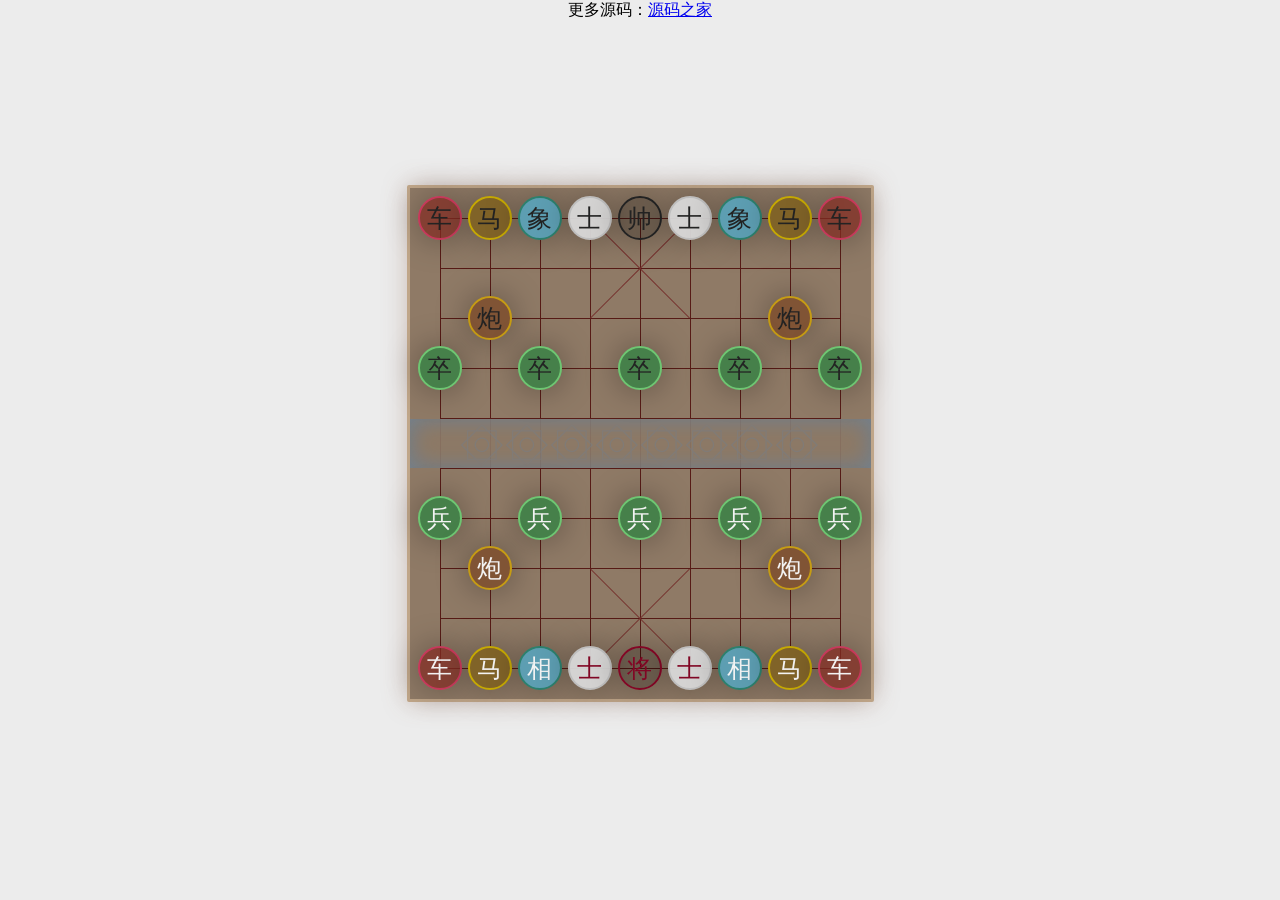
<file: HTML5/HTML5中国象棋网页游戏代码/index.html>
<!DOCTYPE html>
<html>
<head lang="cn">
    <meta charset="UTF-8">
    <title>象棋</title>
	
    <link rel="stylesheet" href="css/index.css" type="text/css">
    <link rel="stylesheet" href="css/Chess.css" type="text/css">
	
    <script src="js/jquery.min.js" type="text/javascript"></script>
    <script src="js/Show.js" type="text/javascript"></script>
    <script src="js/OnDoing.js" type="text/javascript"></script>
    <script src="js/CMoveRule.js" type="text/javascript"></script>
    <script src="js/CChess.js" type="text/javascript"></script>
	
</head>
<body>
<section id="ground">
    <section id="board">
        <section id="line">
            <section id="rows">
                <article class="row"></article>
                <article class="row"></article>
                <article class="row"></article>
                <article class="row"></article>
                <article class="row"></article>
                <article class="row"></article>
                <article class="row"></article>
                <article class="row"></article>
                <article class="row"></article>
                <article class="row end"></article>
            </section>
            <section id="lines">
                <article class="line"></article>
                <article class="line"></article>
                <article class="line"></article>
                <article class="line"></article>
                <article class="line"></article>
                <article class="line"></article>
                <article class="line"></article>
                <article class="line"></article>
                <article class="line end"></article>
            </section>
            <section id="river">
                <article>۞۞۞۞۞۞۞۞</article>
            </section>
            <section id="flower">
                <section id="F">
                    <section class="L2">
                        <article></article>
                        <article class="t2"></article>
                    </section>
                    <section class="L5">
                        <article></article>
                        <article></article>
                        <article></article>
                        <article></article>
                        <article></article>
                    </section>
                </section>
                <section id="L">
                    <section class="L5">
                        <article></article>
                        <article></article>
                        <article></article>
                        <article></article>
                        <article></article>
                    </section>
                    <section class="L2">
                        <article></article>
                        <article></article>
                    </section>
                </section>
            </section>
            <section id="cross">
                <section id="T">
                    <article></article>
                    <article></article>
                </section>
                <section id="B">
                    <article></article>
                    <article></article>
                </section>
            </section>
        </section>
        <section id="space"></section>
    </section>
</section>
<div style="text-align:center;">
<p>更多源码：<a href="http://www.mycodes.net/" target="_blank">源码之家</a></p>
</div>
</body>
</html>
</file>
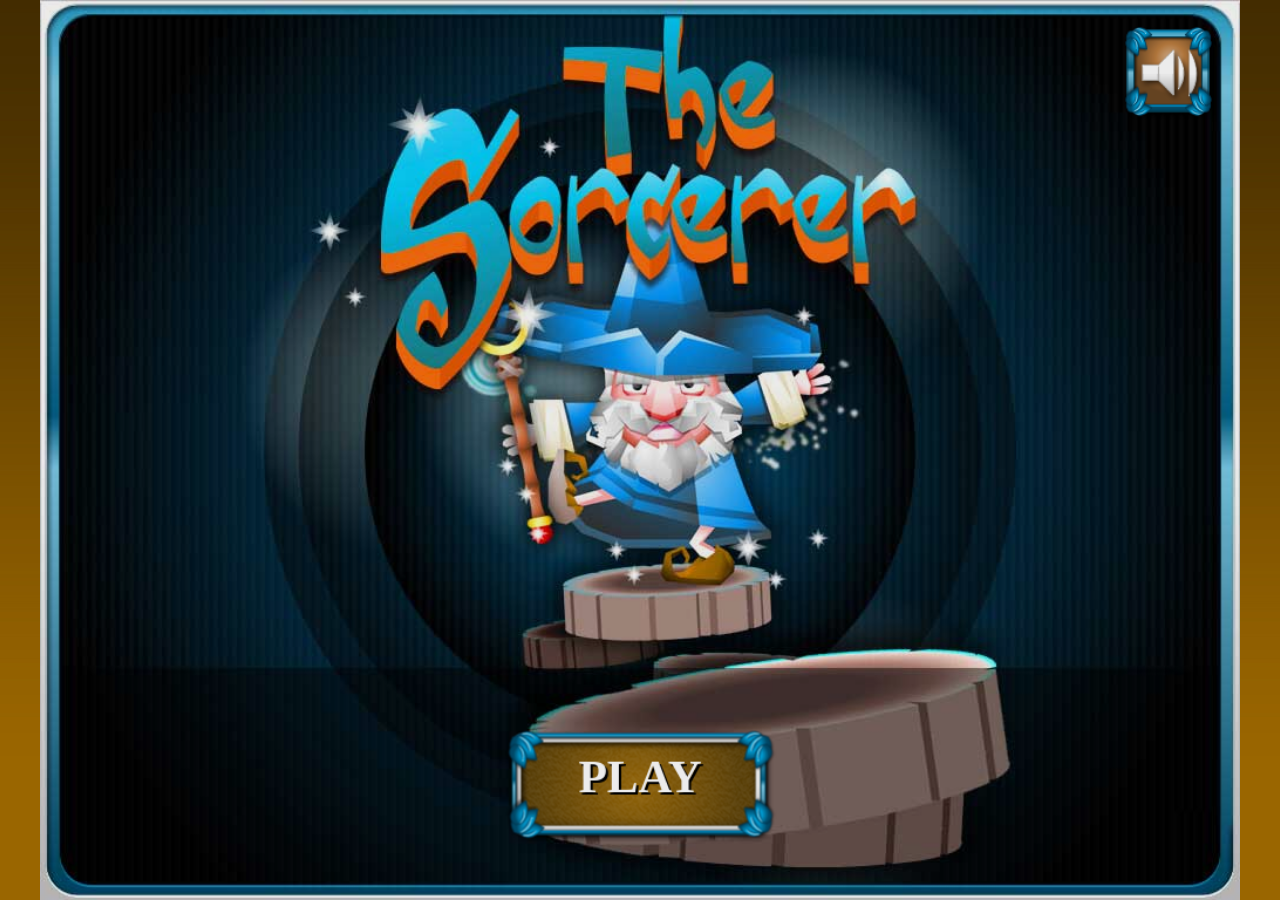
<file: HTML5/HTML5网页版龙珠单机游戏代码/index.html>
<!DOCTYPE html>
<html>
    <head>
        <title></title>
        <link rel="stylesheet" href="css/reset.css" type="text/css">
        <link rel="stylesheet" href="css/main.css" type="text/css">

        <meta http-equiv="Content-Type" content="text/html; charset=UTF-8">

        <meta name="viewport" content="width=device-width, user-scalable=no, initial-scale=1.0, minimum-scale=1.0, maximum-scale=1.0" />
		<meta name="msapplication-tap-highlight" content="no"/>

        <script type="text/javascript" src="js/jquery-2.0.3.min.js"></script>
        <script type="text/javascript" src="js/createjs-2013.12.12.min.js"></script>
        <script type="text/javascript" src="js/main.js"></script>
        
    </head>
    <body ondragstart="return false;" ondrop="return false;" >
          <script>
            $(document).ready(function(){
                     var oMain = new CMain({
												combo_value: 50,  //amount added to the score for each ball exploded in a combo
												extra_score: 100  //amount added to the score when level is completely cleared
											});

                     $(oMain).on("game_start", function(evt) {
                             //alert("game_start");
                     });

                     $(oMain).on("save_score", function(evt,iScore) {
                             //alert("iScore: "+iScore);
                     });

                     $(oMain).on("restart", function(evt) {
                             //alert("restart");
                     });
           });

        </script>
        <canvas id="canvas" class='ani_hack' width="1024" height="768"> </canvas>
<div style="text-align:center;">
<p>更多源码：<a href="http://www.mycodes.net/" target="_blank">源码之家</a></p>
</div>
    </body>
</html>
</file>
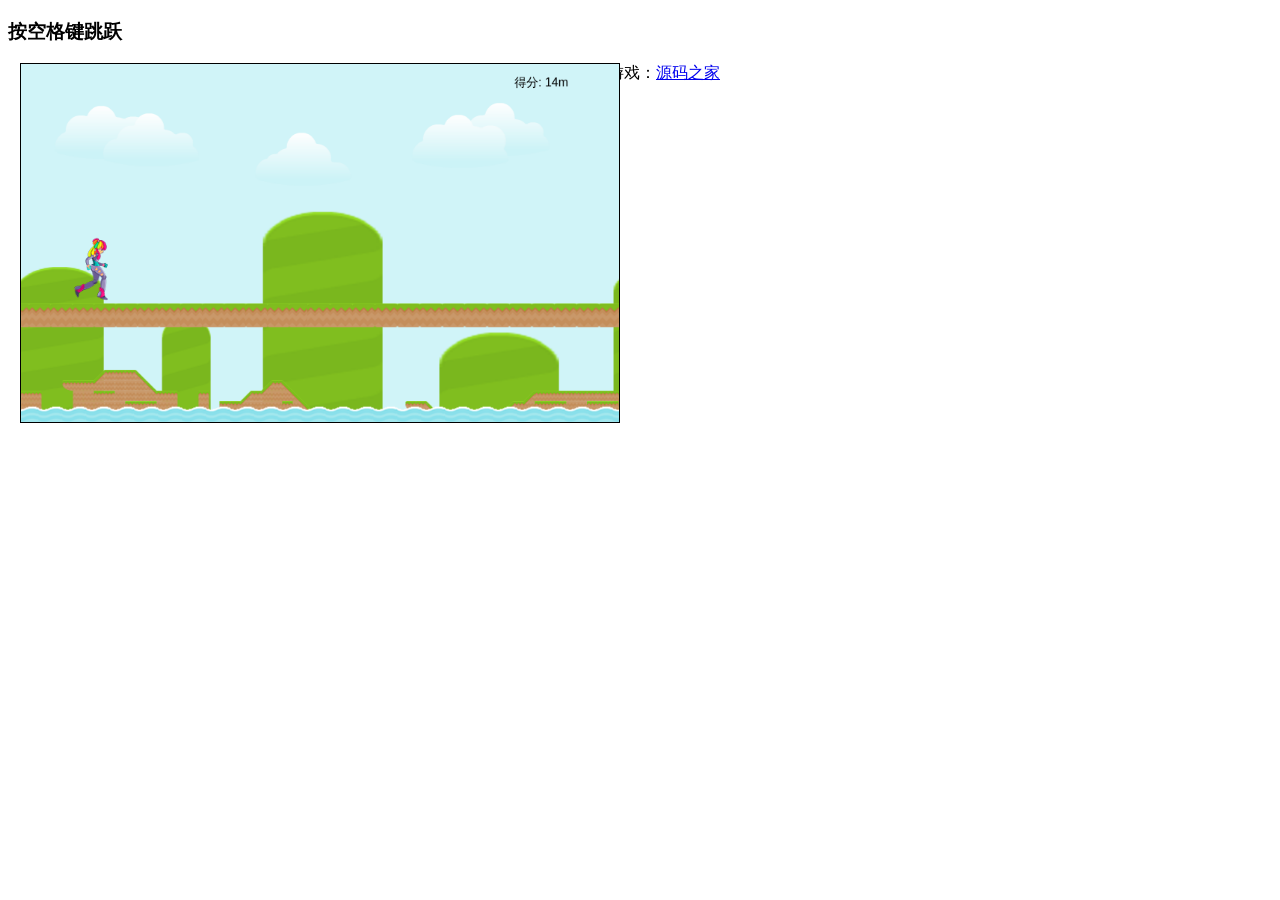
<file: HTML5/HTML5跑酷小游戏代码/index.html>
<!DOCTYPE html>
<html>
<head>
<meta charset="UTF-8">
<title>HTML5跑酷小游戏代码 - 源码之家</title>
<link rel="stylesheet" href="kandi.css" type="text/css" media="screen">
</head>
<body>

<h3>按空格键跳跃</h3>
<div class="wrapper">

<canvas id="canvas" width="800" height="480">
  <p>You're browser does not support the required functionality to play this game.</p>
  <p>Please update to a modern browser such as <a href="www.google.com/chrome/‎">Google Chrome</a> to play.</p>
</canvas>
<div id="game-over">
  <a href="javascript:void(0);" class="restart" id="restart">再试一次？</a>
</div>
</div>

<script type="text/javascript" src="kandi.js"></script>

<div style="text-align:center;">
<p>更多小游戏：<a href="http://www.mycodes.net/" target="_blank">源码之家</a></p>
</div>
</body>
</html>
</file>
<file: HTML5/Bootstrap贪吃蛇游戏代码/css/index.css>
.mb-10{
	margin-bottom: 10px;
}
.font-18{
	font-size: 18px;
}

.game-wrap{
	width: 70%;
	padding-top: 50px;
	margin: 0 auto;
}
.snake-box{
	float: left;
	width: 80%;
	height: 500px;
	background-color: #666;
}
.right-operate{
	float: left;
	width: 20%;
	padding: 20px;
	background-color: #ccc;
}
.right-operate .btn{
	display: block;
	width: 100%;
	text-align: center; 
}
</file>
<file: HTML5/HTML5中国象棋网页游戏代码/css/index.css>
*{
    margin: 0;
    padding: 0;
}
body{
    background-color: #ececec;
    -moz-user-select:none;
    -webkit-user-select:none;
    -ms-user-select:none;
    -khtml-user-select:none;
    user-select:none;
}
#ground{
    width: 100%;
    height: 100%;
    position: absolute;
    overflow: hidden;
}
#board{
    width: 401px;
    height: 451px;
    padding: 30px;
    background-color: #8f7a66;
    position: relative;
    top: 45%;
    left: 0;
    right: 0;
    margin: -220px auto;
    border: 3px solid rgb(192, 166, 137);
    border-radius: 2px;
    box-shadow: 0 0 25px rgba(143, 97, 76, 0.35);
}
#board #line{
    width: 100%;
    height: 100%;
}
#board #line #rows{
    width: 100%;
    height: 100%;
    overflow: hidden;
}
#board #line #lines{
    width: 100%;
    height: 100%;
    position: relative;
    top: -100%;
    overflow: hidden;
}
#board #line .row{
    width: 100%;
    height: 1px;
    background-color: #571b16;
    margin-bottom: 49px;
}
#board #line .line{
    width: 1px;
    height: 100%;
    background-color: #571b16;
    margin-right: 49px;
    float: left;
}
#board #line .end{
    margin: 0;
}
#board #line #river{
    width: 461px;
    height: 100%;
    position: relative;
    top: -200%;
    left: -30px;
}
#board #line #river article{
    position: relative;
    top:201px;
    width: 100%;
    height: 49px;
    background-color: rgba(143, 122, 102, 0.95);
    /*background-image: url("ass/Riv.png");*/
    box-shadow: inset 0 0 25px rgba(79, 139, 191, 0.55);
    font-family: Arial,sans-serif;
    font-size: 45px;
    text-align: center;
    letter-spacing: 1px;
    color: #817c77;
    opacity: 0.95;
}
#board #flower{
    width: 100%;
    height: 100%;
    position: relative;
    top: -300%;
    overflow: hidden;
}
#board #flower article{
    width: 25px;
    height: 25px;
    position: relative;
    left: 37px;
    top: 37px;
    float: left;
    border: 1px solid rgba(134, 42, 3, 0.55);
    transform:rotate(45deg);
}
#board #flower .L2{
    width: 100%;
    height: 50px;
}
#board #flower .L5{
    width: 100%;
    height: 50px;
}
#board #flower .L2 article:nth-child(2)
{
    margin-left: 273px;
}
#board #flower .L5 article:nth-child(1n+2)
{
    margin-left: 73px;
}
#board #flower .L5 article:nth-child(1)
{
    margin-left: -50px;
}
#board #flower .L5 article:nth-child(2)
{
    margin-left: 50px;
}
#board #flower #F{
    margin-top: 50px;
    height: 200px;
}
#board #cross{
    width: 100%;
    height: 100%;
    position: relative;
    top: -400%;
}
#board #cross #T{
    width: 100%;
    height: 200px;
    margin-bottom: 51px;
}
#board #cross #B{
    width: 100%;
    height: 200px;
}
#board #cross article{
    margin: 0 auto;
    width: 140px;
    height: 1px;
    position: relative;
    top: 50px;
    background-color: #752e2b;
}
#board #cross article:nth-child(1){
    transform:rotate(45deg);
}
#board #cross  article:nth-child(2){
    margin-top: -1px;
    transform:rotate(-45deg);
}
#board #cross #B article{
    position: relative;
    top: 149px;
}
</file>
<file: HTML5/HTML5中国象棋网页游戏代码/css/Chess.css>
#board #space{
    width: 450px;
    height: 500px;
    position: relative;
    top: -100%;
    margin: -25px;
}
#board #space article{
    width: 44px;
    height: 44px;
    float: left;
    transition: box-shadow 0.35s,outline 0.35s,border 0.35s,transform 0.35s;
    border: 3px solid rgba(0, 0, 0, 0);
}
#board #space article:hover{
    box-shadow:0 0 25pt rgba(0, 0, 0, 0.35);
    border: 3px double rgba(0, 0, 0, 0.15);
    transform: scale(1.1,1.1);
}
.CS{
    border-radius: 500px;
}
.C{
    font-family: "微软雅黑 light", "微软雅黑", Arial,sans-serif;
    width: 40px;
    height: 40px;
    font-size: 25px;
    border-radius: 50px;
    line-height: 40px;
    text-align: center;
    border: 2px solid rgba(0, 0, 0, 0);
    box-shadow: 0 0 25pt rgba(0, 0, 0, 0.35);
    transition:transform 0.35s ;
    cursor: pointer;
}
/*.C:hover{
    transform: scale(1.1,1.1);
}*/
.BR{
    border-color: #6ec672;
    color: #f3f3f3;
    background-color: #46804a;
}
.BB{
    border-color: #6ec672;
    color: #232323;
    background-color: #46804a;
}
.PR{
    border-color: #c69c13;
    color: #f3f3f3;
    background-color: #805435;
}
.PB{
    border-color: #c69c13;
    color: #232323;
    background-color: #805435;
}
.JR{
    border-color: #c6385a;
    color: #f3f3f3;
    background-color: rgba(128, 43, 34, 0.75);
}
.JB{
    border-color: #c6385a;
    color: #232323;
    background-color: rgba(128, 43, 34, 0.75);
}
.MR{
    border-color: #c6a902;
    color: #f3f3f3;
    background-color: #806328;
}
.MB{
    border-color: #c6a902;
    color: #232323;
    background-color: #806328;
}
.XR{
    border-color: #2c806e;
    color: #f3f3f3;
    background-color: #5d9eb2;
}
.XB{
    border-color: #2c806e;
    color: #232323;
    background-color: #5d9eb2;
}
.SR{
    border-color: #bebebe;
    color: #820725;
    background-color: rgba(216, 216, 216, 0.95);
}
.SB{
    border-color: #bebebe;
    color: #232323;
    background-color: rgba(216, 216, 216, 0.95);
}
.J{
    border-color: #820725;
    color: #820725;
    background-color: rgba(0, 0, 0, 0.25);
}
.S{
    border-color: #232323;
    color: #232323;
    background-color: rgba(0, 0, 0, 0.25);
}
</file>
<file: HTML5/HTML5网页版龙珠单机游戏代码/css/main.css>
/* 
    Document   : main.css
    Created on : 19-nov-2013, 15.47.44
    Author     : Biagio Iannuzzi
    Description:
        Purpose of the stylesheet follows.
*/

root { 
    display: block;
}

body{
    background-color: #9a6600;
    background-repeat: repeat-x;
    background-position: top;   
	background-image: url(../sprites/bg_tile.jpg); 
	font-family: 'Chewy', cursive;
}

* {
    user-select: none;
    -khtml-user-select: none;
    -o-user-select: none;
    -moz-user-select: -moz-none;
    -webkit-user-select: none;
}

::selection { background: transparent;color:inherit; }
::-moz-selection { background: transparent;color:inherit; }

#canvas{
    width:1024px;
    height: 768px;
    
    position: absolute;
    
}

canvas {
    image-rendering: optimizeSpeed;
    image-rendering:-o-crisp-edges;
    image-rendering:-webkit-optimize-contrast;
    -ms-interpolation-mode: nearest-neighbor;
	-ms-touch-action: none;
}

.ani_hack{
    -webkit-perspective: 1000;
    -webkit-backface-visibility: hidden;
    
    -webkit-touch-callout: none;
    -webkit-user-select: none;
    -khtml-user-select: none;
    -moz-user-select: none;
    -ms-user-select: none;
    user-select: none;
    outline: none;
    -webkit-tap-highlight-color: transparent; /* mobile webkit */
}

/***************FONTS*******************/
@font-face {
    font-family: 'TrashHand';
    src: url('trashhand-webfont.eot');
    src:url('trashhand.svg#TrashHand') format('svg') ,
        url('trashhand-webfont.eot?#iefix') format('embedded-opentype'),
         url('trashhand-webfont.woff') format('woff'),
         url('trashhand-webfont.ttf') format('truetype')
         ;
    font-weight: normal;
    font-style: normal;

}
</file>
<file: HTML5/HTML5跑酷小游戏代码/kandi.css>
body {
  font-family: arial, sans-serif;
  font-size: 16px;
}

.wrapper {
	width: 600px;
	height: 360px;
	-webkit-box-sizing: border-box;
	-moz-box-sizing: border-box;
	box-sizing: border-box;
	position: absolute;
	left: 20px;
	margin-left: auto;
	margin-right: auto;
}

canvas {
  position: absolute;
  top: 0;
  left: 0;
  border: 1px solid black;
  z-index: 1;
  width: 600px;
  height: 360px;
  -webkit-box-sizing: border-box;
  -moz-box-sizing: border-box;
  box-sizing: border-box;
}

#game-over {
  display: none;
  text-align: center;
  padding-top: 92px;
  z-index: 7;
  width: 600px;
  height: 360px;
  -webkit-box-sizing: border-box;
  -moz-box-sizing: border-box;
  box-sizing: border-box;
  overflow: auto;
  margin: auto;
  position: absolute;
}
</file>
